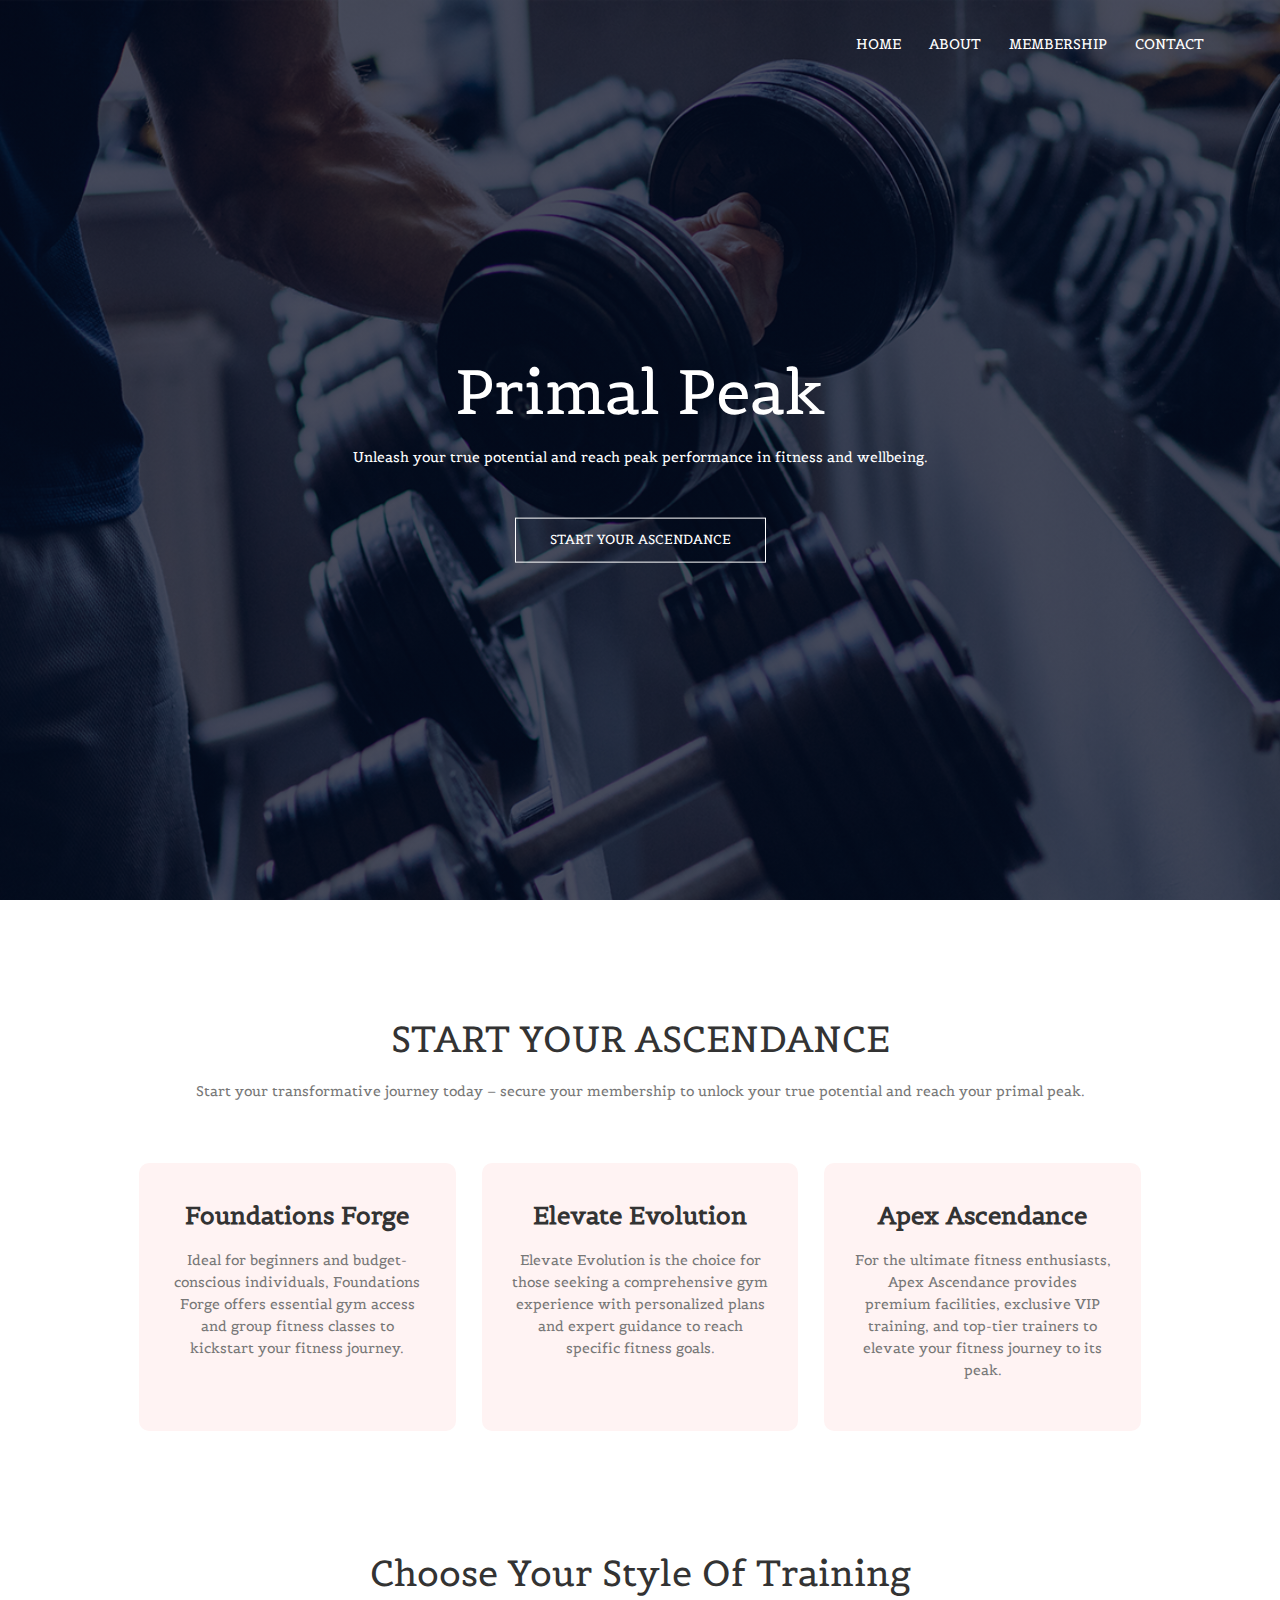
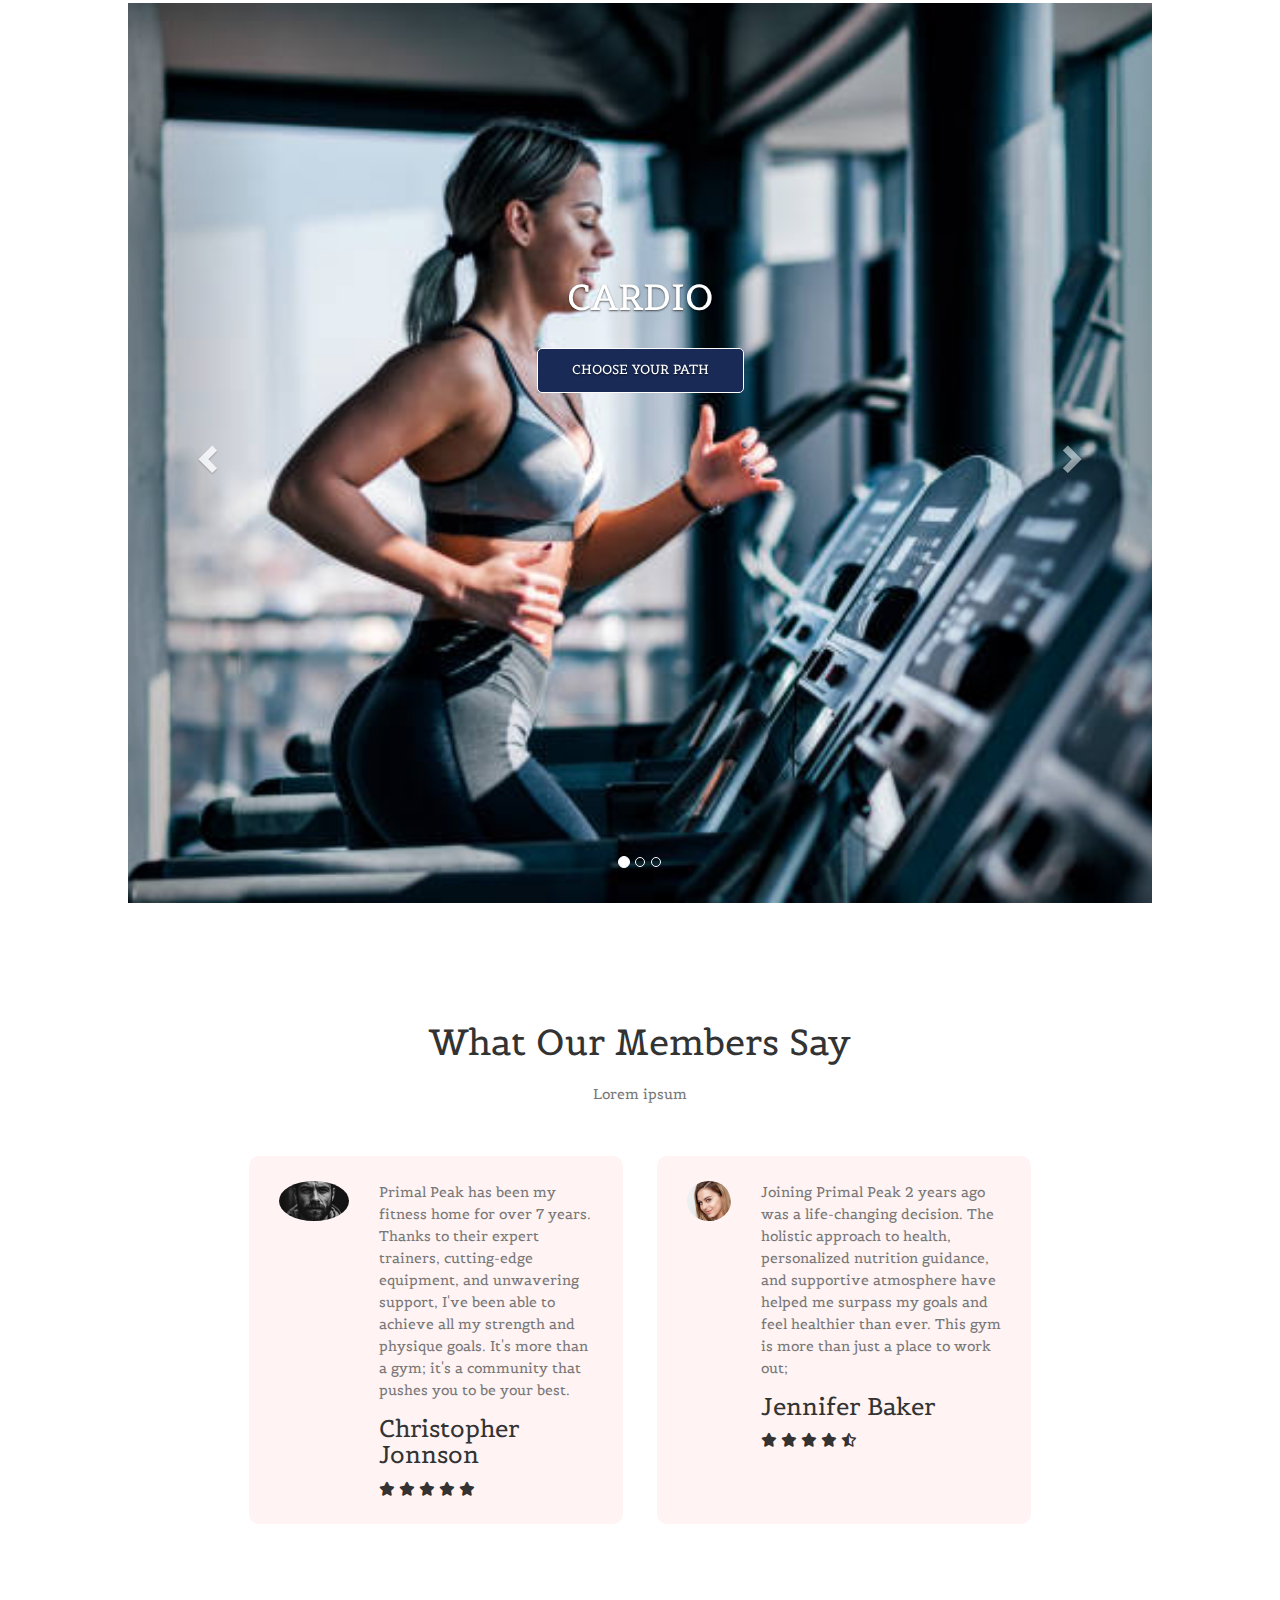
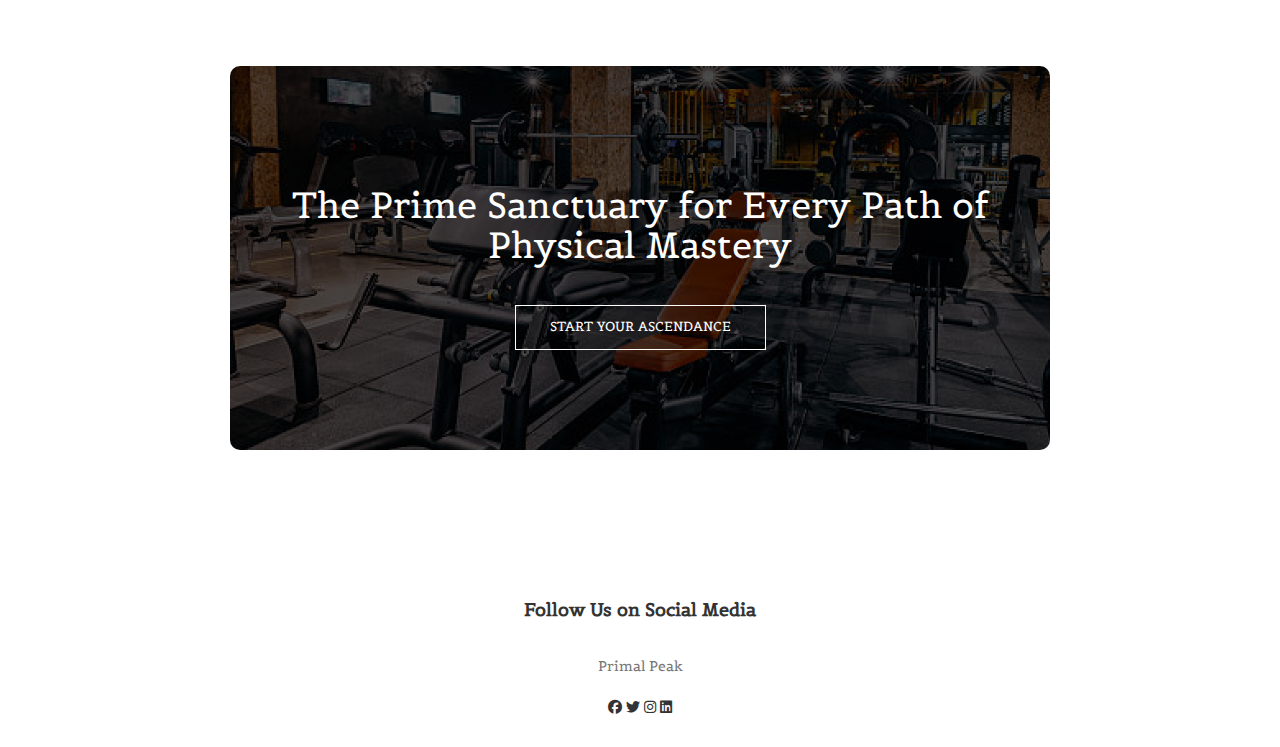
<file: PrimalPeak-Gym-Website/index.html>
<!DOCTYPE html>
<html>
<head>
	<meta charset="utf-8">
	<meta name="viewport" content="width=device-width, initial-scale=1">
	<title>Primal Peak - Unleash Your True Potential</title>
	<link rel="stylesheet" type="text/css" href="style.css">
	<link rel="preconnect" href="https://fonts.googleapis.com">
<link rel="preconnect" href="https://fonts.gstatic.com" crossorigin>
<link href="https://fonts.googleapis.com/css2?family=Belgrano&display=swap" rel="stylesheet">
<!-- <link rel="stylesheet" type="text/css" href="https://cdn.jsdelivr.net/npm/@fortawesome/fontawesome-free@6.2.1/css/fontawesome.min.css"> -->
<link rel="stylesheet" 
href="https://cdnjs.cloudflare.com/ajax/libs/font-awesome/6.4.2/css/all.min.css">

    <!-- Add the following lines for Bootstrap and jQuery -->
    <link href="https://maxcdn.bootstrapcdn.com/bootstrap/3.3.7/css/bootstrap.min.css" rel="stylesheet">
    <script src="https://ajax.googleapis.com/ajax/libs/jquery/3.5.1/jquery.min.js"></script>
    <script src="https://maxcdn.bootstrapcdn.com/bootstrap/3.3.7/js/bootstrap.min.js"></script>



<script src="https://cdn.jsdelivr.net/npm/@popperjs/core@2.11.8/dist/umd/popper.min.js" integrity="sha384-I7E8VVD/ismYTF4hNIPjVp/Zjvgyol6VFvRkX/vR+Vc4jQkC+hVqc2pM8ODewa9r" crossorigin="anonymous"></script>
<script src="https://cdn.jsdelivr.net/npm/bootstrap@5.3.1/dist/js/bootstrap.min.js" integrity="sha384-Rx+T1VzGupg4BHQYs2gCW9It+akI2MM/mndMCy36UVfodzcJcF0GGLxZIzObiEfa" crossorigin="anonymous"></script>
</head>
<body>
	<div class="background-image"> </div>
	<section class ="header"> 
		<nav>
			<div class="nav-links" id="navLinks">
				<i class="fa fa-times" onclick="hideMenu()"></i>
				<ul>
					<li><a href="index.html">HOME</a></li>
					<li><a href="about.html">ABOUT</a></li>
					<li><a href="membership.html">MEMBERSHIP</a></li>
					<li><a href="contact.html">CONTACT</a></li>
				</ul>
			</div>
			<i class="fa fa-bars" onclick="showMenu()"></i>
		</nav>

		<div class = "text-box">
			<h1> Primal Peak </h1>
			<p>Unleash your true potential and reach peak performance in fitness and wellbeing. </p>
			<a href="membership.html" class="hero-btn"> START YOUR ASCENDANCE </a>
		</div>
	</section>

	<!-- Membership -->
	<section class="membership">
		<h1>  START YOUR ASCENDANCE</h1>
		<p>Start your transformative journey today – secure your membership to unlock your true potential and reach your primal peak.</p>

		<div class="row"> 
			<div class="membership-col"> 
				<h3> Foundations Forge</h3>
				<p> Ideal for beginners and budget-conscious individuals, Foundations Forge offers essential gym access and group fitness classes to kickstart your fitness journey.</p>
			</div>

			<div class="membership-col"> 
				<h3> Elevate Evolution</h3>
				<p> Elevate Evolution is the choice for those seeking a comprehensive gym experience with personalized plans and expert guidance to reach specific fitness goals.</p>
			</div>

			<div class="membership-col"> 
				<h3> Apex Ascendance</h3>
				<p> For the ultimate fitness enthusiasts, Apex Ascendance provides premium facilities, exclusive VIP training, and top-tier trainers to elevate your fitness journey to its peak.</p>
			</div>
		</div>
	</section>  

	<!-- Chains -->
	

	<section class="chains">
		 <script type="text/javascript" src="https://api.tomtom.com/maps-sdk-for-web/cdn/6.x/<version>/maps/maps-web.min.js"></script>
		<h1>Choose Your Style Of Training</h1>

		<div id="myCarousel" class="carousel slide" data-ride="carousel">
    <ol class="carousel-indicators">
        <li data-target="#myCarousel" data-slide-to="0" class="active"></li>
        <li data-target="#myCarousel" data-slide-to="1"></li>
        <li data-target="#myCarousel" data-slide-to="2"></li>
    </ol>
    <div class="carousel-inner" role="listbox">
        <div class="item active">
            <img src="images/carousel1.jpeg" alt="Banner 1">
            <div class="carousel-caption">
                <h1>Cardio</h1>
                <br>
                <!-- <button type="button" class="btn btn-default">Choose Your Path</button> -->
                <a href="membership.html" class="path-btn"> Choose Your Path </a>
            </div>
        </div>
        <div class="item">
            <img src="images/carousel2test.png" alt="Banner 2">
             <div class="carousel-caption">
                <h1>Strength Training</h1>
                <br>
                <!-- <button type="button" class="btn btn-default">Choose Your Path</button> -->
                <a href="membership.html" class="path-btn"> Choose Your Path </a>
            </div>
        </div>
        <div class="item">
            <img src="images/frontlever.jpeg" alt="Banner 3">
             <div class="carousel-caption">
                <h1>Calisthenics</h1>
                <br>
                <!-- <button type="button" class="btn btn-default">Choose Your Path</button> -->
                <a href="membership.html" class="path-btn"> Choose Your Path </a>
            </div>
        </div>
    </div>
    <!-- Start slider controls -->
    <a class="left carousel-control" href="#myCarousel" role="button" data-slide="prev">
        <span class="glyphicon glyphicon-chevron-left"></span>
        <span class="sr-only">Previous</span>
    </a>
    <a class="right carousel-control" href="#myCarousel" role="button" data-slide="next">
        <span class="glyphicon glyphicon-chevron-right"></span>
        <span class="sr-only">Next</span>
    </a>
</div>




<!-- Javascript for Toggle Menu -->
	<script type="text/javascript">
		var navLinks = document.getElementById("navLinks"); 
		function showMenu(){
			navLinks.style.right = "0";
		}
		function hideMenu(){
			navLinks.style.right= "-200px"; 
		}
	</script>


	<!-- testimonials -->

	<section class="testimonials">
		<h1>What Our Members Say</h1>
		<p>Lorem ipsum</p>

		<div class="row">
			<div class="testimonial-col">
				<img src="images/test1.png">
				<div>
					<p>Primal Peak has been my fitness home for over 7 years. Thanks to their expert trainers, cutting-edge equipment, and unwavering support, I've been able to achieve all my strength and physique goals. It's more than a gym; it's a community that pushes you to be your best.</p>
					<h3>Christopher Jonnson</h3>
					<i class="fa-solid fa-star"></i>
					<i class="fa-solid fa-star"></i>
					<i class="fa-solid fa-star"></i>
					<i class="fa-solid fa-star"></i>
					<i class="fa-solid fa-star"></i>
				</div>
			</div>
			<div class="testimonial-col">
				<img src="images/test2.png">
				<div>
					<p>Joining Primal Peak 2 years ago was a life-changing decision. The holistic approach to health, personalized nutrition guidance, and supportive atmosphere have helped me surpass my goals and feel healthier than ever. This gym is more than just a place to work out; </p>
					<h3>Jennifer Baker</h3>
					<i class="fa fa-star"></i>
					<i class="fa fa-star"></i>
					<i class="fa fa-star"></i>
					<i class="fa fa-star"></i>
					<i class="fa-regular fa-star-half-stroke"></i>
				</div>
			</div>
		</div>
	</section>


	<!-- Call To Action -->

	<section class="cta">
		<h1>The Prime Sanctuary for Every Path of Physical Mastery</h1>
		<a href="membership.html" class="hero-btn"> START YOUR ASCENDANCE </a>
	</section> 


	<!-- Footer -->

	<section class="footer">
		<h4>Follow Us on Social Media</h4>
		<p>Primal Peak</p>
		<div class="icons">
			<i class="fa-brands fa-facebook"></i>
			<i class="fa-brands fa-twitter"></i>
			<i class="fa-brands fa-instagram"></i>
			<i class="fa-brands fa-linkedin"></i>
		</div>
	</section>

</body>
</html>
</file>
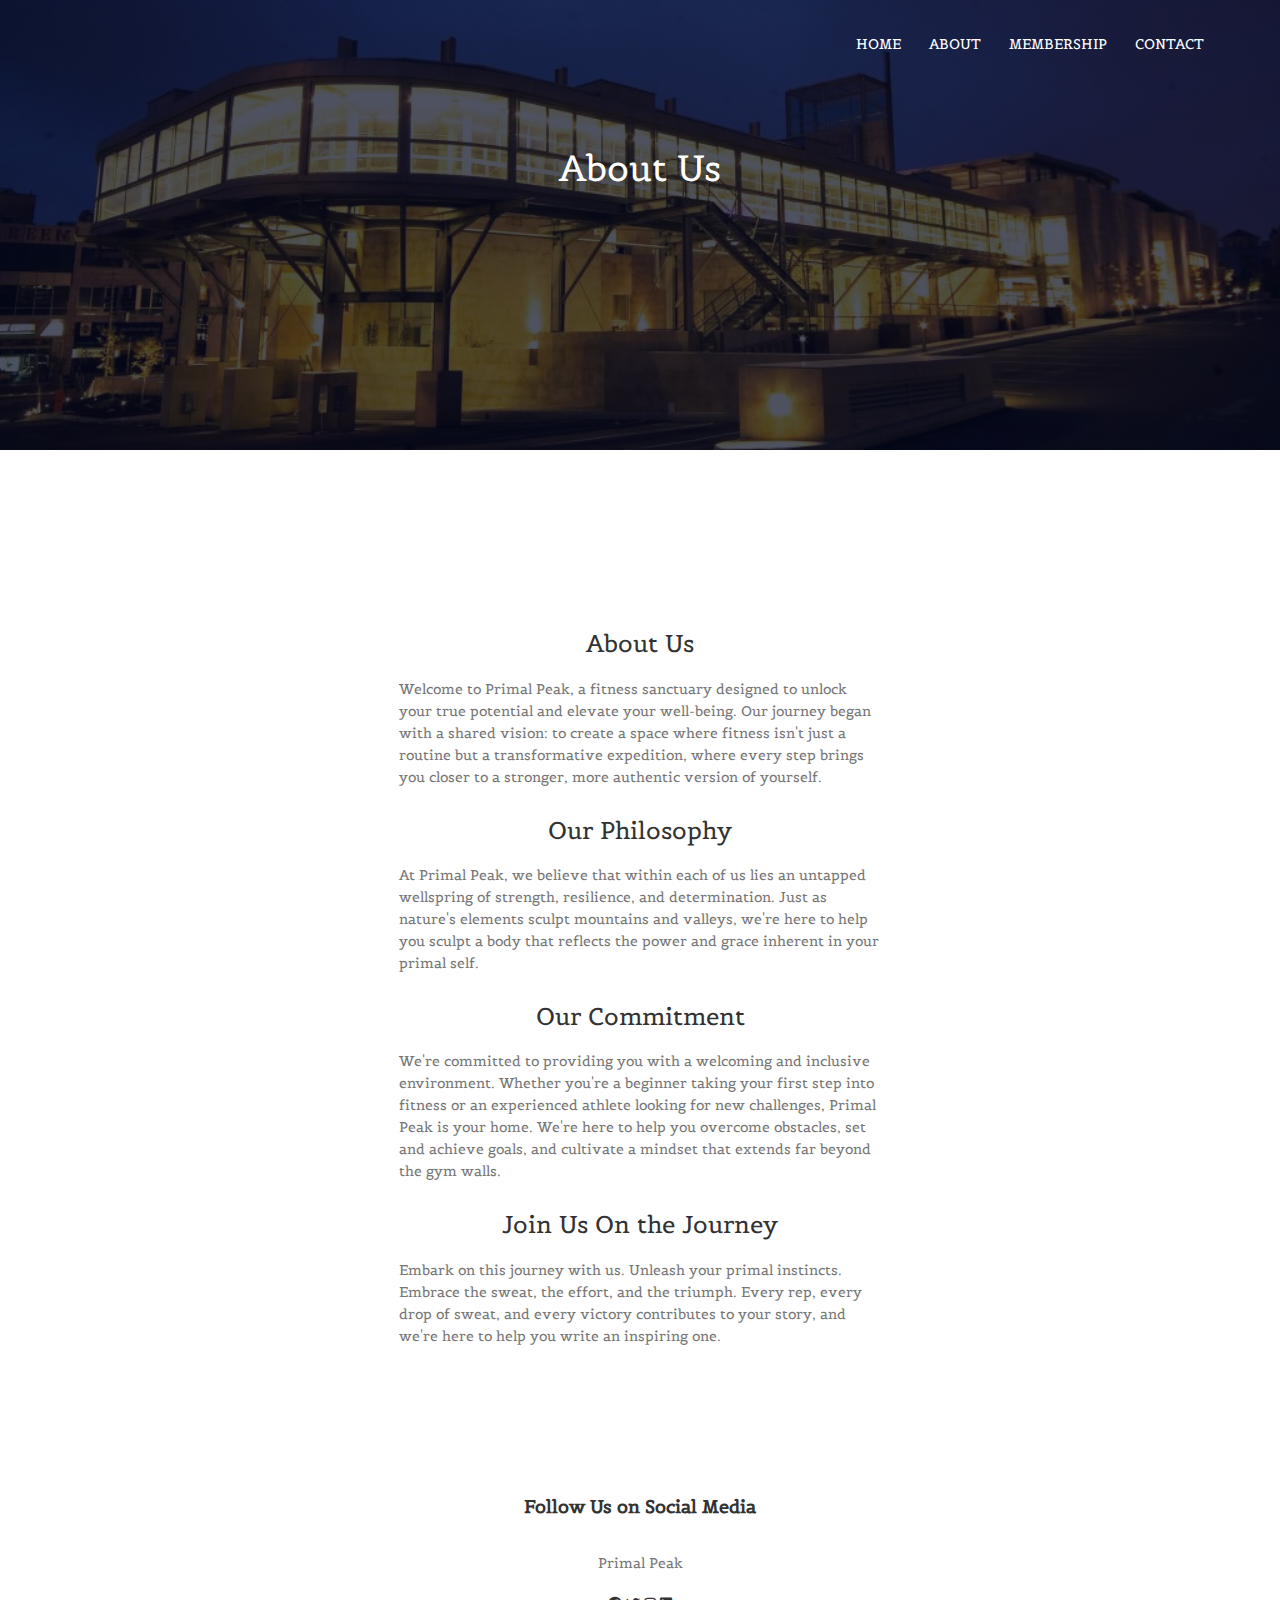
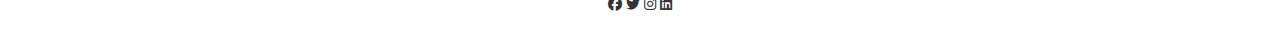
<file: PrimalPeak-Gym-Website/about.html>
<!DOCTYPE html>
<html>
<head>
	<meta charset="utf-8">
	<meta name="viewport" content="width=device-width, initial-scale=1">
	<title>Primal Peak - Unleash Your True Potential</title>
	<link rel="stylesheet" type="text/css" href="style.css">
	<link rel="preconnect" href="https://fonts.googleapis.com">
<link rel="preconnect" href="https://fonts.gstatic.com" crossorigin>
<link href="https://fonts.googleapis.com/css2?family=Belgrano&display=swap" rel="stylesheet">
<!-- <link rel="stylesheet" type="text/css" href="https://cdn.jsdelivr.net/npm/@fortawesome/fontawesome-free@6.2.1/css/fontawesome.min.css"> -->
<link rel="stylesheet" 
href="https://cdnjs.cloudflare.com/ajax/libs/font-awesome/6.4.2/css/all.min.css">

    <!-- Add the following lines for Bootstrap and jQuery -->
    <link href="https://maxcdn.bootstrapcdn.com/bootstrap/3.3.7/css/bootstrap.min.css" rel="stylesheet">
    <script src="https://ajax.googleapis.com/ajax/libs/jquery/3.5.1/jquery.min.js"></script>
    <script src="https://maxcdn.bootstrapcdn.com/bootstrap/3.3.7/js/bootstrap.min.js"></script>



<script src="https://cdn.jsdelivr.net/npm/@popperjs/core@2.11.8/dist/umd/popper.min.js" integrity="sha384-I7E8VVD/ismYTF4hNIPjVp/Zjvgyol6VFvRkX/vR+Vc4jQkC+hVqc2pM8ODewa9r" crossorigin="anonymous"></script>
<script src="https://cdn.jsdelivr.net/npm/bootstrap@5.3.1/dist/js/bootstrap.min.js" integrity="sha384-Rx+T1VzGupg4BHQYs2gCW9It+akI2MM/mndMCy36UVfodzcJcF0GGLxZIzObiEfa" crossorigin="anonymous"></script>
</head>
<body>
	<div class="background-image"> </div>
	<section class ="about-header"> 
		<nav>
			<div class="nav-links" id="navLinks">
				<i class="fa fa-times" onclick="hideMenu()"></i>
				<ul>
					<li><a href="index.html">HOME</a></li>
					<li><a href="about.html">ABOUT</a></li>
					<li><a href="membership.html">MEMBERSHIP</a></li>
					<li><a href="contact.html">CONTACT</a></li>
				</ul>
			</div>
			<i class="fa fa-bars" onclick="showMenu()"></i>
		</nav>
		<h1>About Us</h1>
	</section>

	<!-- about us content -->

	<section class="about-us">
		<div class="row">
			<div class="about-col">
				<h3>About Us</h3>
				<p>Welcome to Primal Peak, a fitness sanctuary designed to unlock your true potential and elevate your well-being. Our journey began with a shared vision: to create a space where fitness isn't just a routine but a transformative expedition, where every step brings you closer to a stronger, more authentic version of yourself.</p>

				<h3>Our Philosophy</h3>
				<p>At Primal Peak, we believe that within each of us lies an untapped wellspring of strength, resilience, and determination. Just as nature's elements sculpt mountains and valleys, we're here to help you sculpt a body that reflects the power and grace inherent in your primal self.</p>

				<h3>Our Commitment</h3>
				<p>We're committed to providing you with a welcoming and inclusive environment. Whether you're a beginner taking your first step into fitness or an experienced athlete looking for new challenges, Primal Peak is your home. We're here to help you overcome obstacles, set and achieve goals, and cultivate a mindset that extends far beyond the gym walls.
				</p>

				<h3>Join Us On the Journey</h3>
				<p>Embark on this journey with us. Unleash your primal instincts. Embrace the sweat, the effort, and the triumph. Every rep, every drop of sweat, and every victory contributes to your story, and we're here to help you write an inspiring one.
				</p>
			</div>
		</div>
	</section>


	<!-- Footer -->

	<section class="footer">
		<h4>Follow Us on Social Media</h4>
		<p>Primal Peak</p>
		<div class="icons">
			<i class="fa-brands fa-facebook"></i>
			<i class="fa-brands fa-twitter"></i>
			<i class="fa-brands fa-instagram"></i>
			<i class="fa-brands fa-linkedin"></i>
		</div>
	</section>

</body>
</html>
</file>
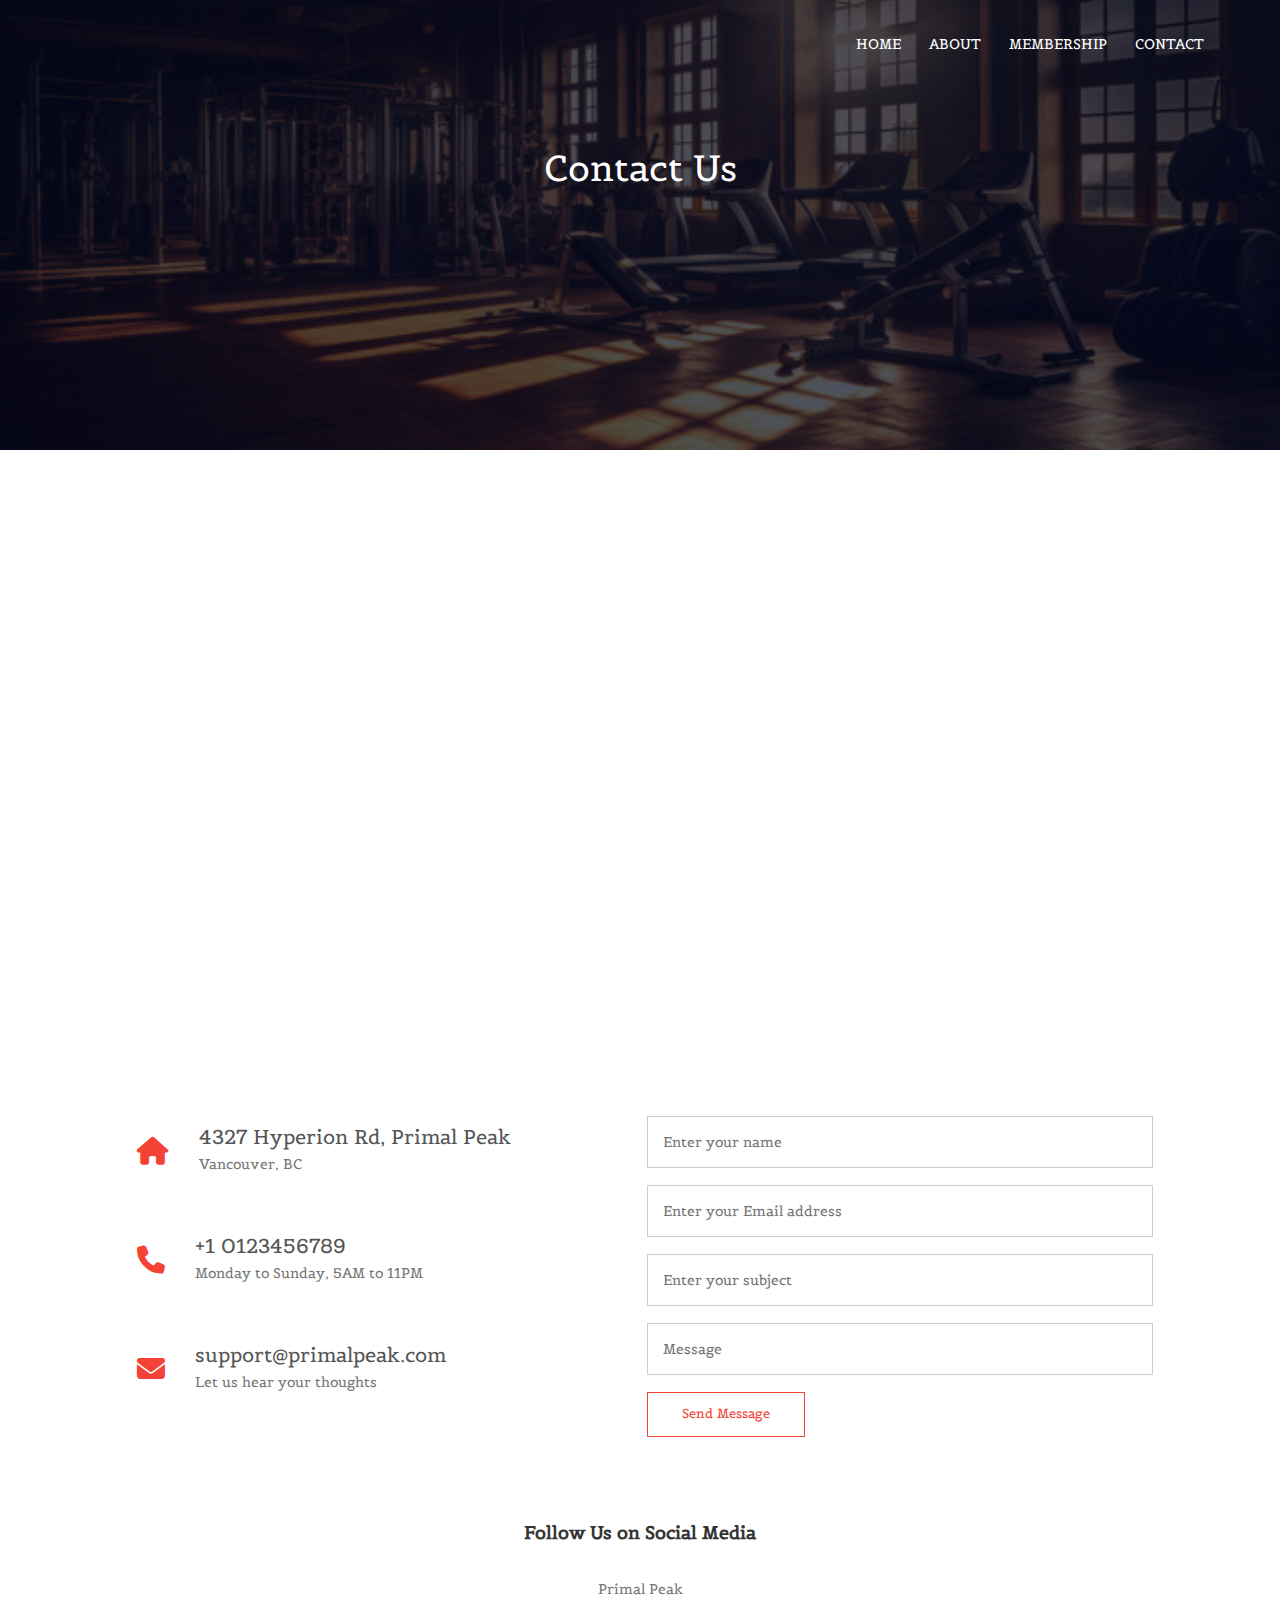
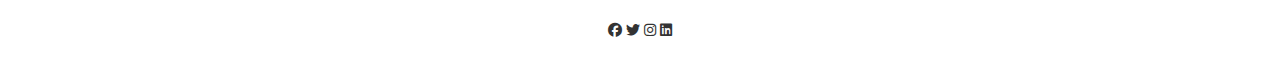
<file: PrimalPeak-Gym-Website/contact.html>
<!DOCTYPE html>
<html>
<head>
	<meta charset="utf-8">
	<meta name="viewport" content="width=device-width, initial-scale=1">
	<title>Primal Peak - Unleash Your True Potential</title>
	<link rel="stylesheet" type="text/css" href="style.css">
	<link rel="preconnect" href="https://fonts.googleapis.com">
<link rel="preconnect" href="https://fonts.gstatic.com" crossorigin>
<link href="https://fonts.googleapis.com/css2?family=Belgrano&display=swap" rel="stylesheet">
<!-- <link rel="stylesheet" type="text/css" href="https://cdn.jsdelivr.net/npm/@fortawesome/fontawesome-free@6.2.1/css/fontawesome.min.css"> -->
<link rel="stylesheet" 
href="https://cdnjs.cloudflare.com/ajax/libs/font-awesome/6.4.2/css/all.min.css">

    <!-- Add the following lines for Bootstrap and jQuery -->
    <link href="https://maxcdn.bootstrapcdn.com/bootstrap/3.3.7/css/bootstrap.min.css" rel="stylesheet">
    <script src="https://ajax.googleapis.com/ajax/libs/jquery/3.5.1/jquery.min.js"></script>
    <script src="https://maxcdn.bootstrapcdn.com/bootstrap/3.3.7/js/bootstrap.min.js"></script>



<script src="https://cdn.jsdelivr.net/npm/@popperjs/core@2.11.8/dist/umd/popper.min.js" integrity="sha384-I7E8VVD/ismYTF4hNIPjVp/Zjvgyol6VFvRkX/vR+Vc4jQkC+hVqc2pM8ODewa9r" crossorigin="anonymous"></script>
<script src="https://cdn.jsdelivr.net/npm/bootstrap@5.3.1/dist/js/bootstrap.min.js" integrity="sha384-Rx+T1VzGupg4BHQYs2gCW9It+akI2MM/mndMCy36UVfodzcJcF0GGLxZIzObiEfa" crossorigin="anonymous"></script>
</head>
<body>
	<div class="background-image"> </div>
	<section class ="contact-header"> 
		<nav>
			<div class="nav-links" id="navLinks">
				<i class="fa fa-times" onclick="hideMenu()"></i>
				<ul>
					<li><a href="index.html">HOME</a></li>
					<li><a href="about.html">ABOUT</a></li>
					<li><a href="membership.html">MEMBERSHIP</a></li>
					<li><a href="contact.html">CONTACT</a></li>
				</ul>
			</div>
			<i class="fa fa-bars" onclick="showMenu()"></i>
		</nav>
		<h1> Contact Us </h1>
	</section>

	<!-- contact us  -->

	<section class="location">

		<iframe src="https://www.google.com/maps/embed?pb=!1m18!1m12!1m3!1d41661.333028586916!2d-123.32221145136721!3d49.260605200000015!2m3!1f0!2f0!3f0!3m2!1i1024!2i768!4f13.1!3m3!1m2!1s0x548672cc2fd41e03%3A0xc79dd4e7732aa2f3!2sThe%20University%20of%20British%20Columbia!5e0!3m2!1sen!2sca!4v1696145762890!5m2!1sen!2sca" width="600" height="450" style="border:0;" allowfullscreen="" loading="lazy" referrerpolicy="no-referrer-when-downgrade"></iframe>

	</section>

	<section class="contact-us">

		<div class="row">
			<div class="contact-col"> 
				<div>
					<i class="fa fa-home"></i>
					<span>
						<h5>4327 Hyperion Rd, Primal Peak</h5>
						<p>Vancouver, BC</p>
					</span>
				</div>

				<div>
					<i class="fa fa-phone"></i>
					<span>
						<h5>+1 0123456789</h5>
						<p>Monday to Sunday, 5AM to 11PM</p>
					</span>
				</div>
					<div>
					<i class="fa fa-envelope"></i>
					<span>
						<h5>support@primalpeak.com</h5>
						<p>Let us hear your thoughts</p>
					</span>
				</div>
			</div>
			<div class="contact-col">
				<form action="">
					<input type="text" placeholder="Enter your name" required>
					<input type="email" placeholder="Enter your Email address" required>
					<input type="text" placeholder="Enter your subject" required>
					<input type="text" placeholder="Message" required></textarea>
					<button type="submit" class="hero-btn red-btn">
						Send Message 
					</button>
				</form>
			</div>
		</div>
	</section>




	<!-- Footer -->

	<section class="footer">
		<h4>Follow Us on Social Media</h4>
		<p>Primal Peak</p>
		<div class="icons">
			<i class="fa-brands fa-facebook"></i>
			<i class="fa-brands fa-twitter"></i>
			<i class="fa-brands fa-instagram"></i>
			<i class="fa-brands fa-linkedin"></i>
		</div>
	</section>

</body>
</html>
</file>
<file: PrimalPeak-Gym-Website/style.css>
*{
	margin: 0;
	padding: 0;
	font-family: 'Belgrano', serif;
}

.header{
	min-height: 100vh;
	width: 100%;
	background-image: linear-gradient(rgba(4, 9, 30, 0.7), rgba(4, 9, 30, 0.7)), url(images/banner4.png);
	background-position: center;
	background-size: cover;
	position: relative;
}

.header2{
	min-height: 100vh;
	width: 100%;
	background-image: url(images/gymbackground01.jpeg);
	background-position: center;
	background-size: cover;
	position: relative;
}
nav {
	display: flex;
	padding: 2% 5%;
	justify-content: space-between;
	align-content: center;
}

nav img{
	width: 100px;
}

.nav-links{
	flex:1;
	text-align: right;
}

.nav-links ul li{
	list-style: none;
	display: inline-block;
	padding: 8px 12px;
	position: relative;
}

.nav-links ul li a{
	color: #fff;
	text-decoration: none;
	font-size: 14px;
}

.nav-links ul li::after{
	content: ' ';
	width: 0%;
	height: 2px;
	background: #f44336;
	display: block;
	margin: auto;
	transition: 0.5s;
}

.nav-links ul li:hover::after{
	width: 100%;
}

.text-box{
	width: 90%;
	color: #fff;
	position: absolute;
	top: 50%;
	left: 50%;
	transform: translate(-50%, -50%);
	text-align: center;
}

.text-box h1{
	font-size: 62px;
}

.text-box p{
	margin: 10px 0 40px;
	font-size: 14px;
	color: #fff;
}

.hero-btn{
	display: inline-block;
	text-decoration: none;
	color: #fff;
	border: 1px solid #fff;
	padding: 12px 34px;
	font-size: 13px;
	background: transparent;
	position: relative;
	cursor: pointer;
}

.hero-btn:hover{
	border: 1px solid #f44336;
	background: #f44336;
	transition: 1s;
}

nav .fa{
	display: none;
}

@media(max-width: 700px){
	.text-box h1{
		font-size: 20px;
	}
	.nav-links ul li{
		display: block;
	}
	.nav-links{
		position: absolute;
		background: #f44336;
		height: 100vh;
		width: 200px;
		top: 0;
		right: -200px;
		text-align: left;
		z-index: 2;
		transition: 1s;
	}

	nav .fa{
		display: block;
		color: #fff;
		margin: 10px;
		font-size: 22px;
		cursor: pointer;
	}

	.nav-links ul{
		padding: 30px;
	}
}

/*membership*/

.membership{
	width: 80%;
	margin: auto;
	text-align: center;
	padding-top: 100px;
}

h1{
	font-size: 36px;
	font-weight: 600;
}

p{
	color: #777;
	font-size: 14px;
	font-weight: 300;
	line-height: 22px;
	padding: 10px;
}

.row{
	margin-top: 5%;
	display: flex;
	justify-content: space-between;
}

.membership-col{
	flex-basis: 31%;
	background: #fff3f3;
	border-radius: 10px;
	margin-bottom: 5%;
	padding: 20px 12px;
	box-sizing: border-box;
	transition: 0.5s;
}

h3{
	text-align: center;
	font-weight: 600;
	margin: 10px 0;
}

.membership-col:hover{
	box-shadow: 0 0 20px 0px rgba(0, 0, 0, 0.2);
}

@media(max-width: 700px){
	.row{
		flex-direction: column;
	}
}

.chains{
	width: 80%;
	margin: auto;
	text-align: center;
	padding-top: 50px;
}

/*.chains-col{
	flex-basis: 32%;
	border-radius: 10px;
	margin-bottom: 30px;
	position: relative;
	overflow: hidden;
}*/

.carousel-caption{
	top:50%;
	transform: translateY(-50%);
	text-transform: uppercase;
}

#myCarousel{
	height: 100vh;
	overflow: hidden;
}

#myCarousel .carousel-inner .item{
	height: 100vh;
}

#myCarousel .carousel-inner .item img{
	height: 100vh;
	width: 100%;
	object-fit: cover;
}

.path-btn {
	display: inline-block;
	text-decoration: none;
	color: #fff;
	border: 1px solid #fff;
	padding: 12px 34px;
	font-size: 13px;
    background-color: #192a56;
    border-radius: 5px;
    position: relative;
    cursor: pointer;
}
.path-btn:hover{
	border: 1px solid #f44336;
	background: #f44336;
	transition: 1s;
}

/*testimonials*/

.testimonials{
	width: 80%;
	margin: auto;
	padding-top: 100px;
	text-align: center;
}

.testimonial-col{
	flex-basis: 44%;
	border-radius: 10px;
	margin-bottom: 5%;
	text-align: left;
	background: #fff3f3;
	padding: 25px;
	cursor: pointer;
	display: flex;
}

.testimonial-col img{
	height: 40px;
	margin-left: 5px;
	margin-right: 30px;
	border-radius: 50%;
}

.testimonial-col p{
	padding: 0;
}

.testimonial-col h3{
	margin-top: 15px;
	text-align: left;
}

/*call to action*/

.cta{
	margin: 100px auto;
	width: 80%;
	background-image: linear-gradient(rgba(0, 0, 0, 0.7), rgba(0, 0, 0, 0.7)), url(images/cta.jpeg);
	backgtround-position: center;
	background-size: cover;
	border-radius: 10px;
	text-align: center;
	padding: 100px 0;
}

.cta h1{
	color: #fff;
	margin-bottom: 40px;
	padding: 0;
}

@media(max-width: 700px) {
	.cta h1{
		font-size: 24px;
	}
}

/*Footer*/

.footer{
	width: 100%;
	text-align: center;
	padding: 30px 0;
}

.footer2{
	width: 100%;
	text-align: center;
	padding: 30px 0;
	color: #fff;
}

.footer h4{
	margin-bottom: 25px;
	margin-top: 20px;
	font-weight: 600;
}


/*About Us Page*/

.about-header{
	height: 50vh;
	width: 100%;
	background-image: linear-gradient(rgba(4, 9, 30, 0.7), rgba(4, 9, 30, 0.7)), url(images/about2.jpeg);
	background-position: center;
	background-size: cover;
	text-align: center;
	color: #fff;
}

.about-header h1{
	margin-top: 50px;
}

.about-us {
	width: 80%;
	margin: auto;
	padding-top: 80px;
	padding-bottom: 50px;
}

.about-col{
	flex-basis: 48%;
	padding: 30px 2px;
}

/*membership page*/

.membership-header{
	height: 50vh;
	width: 100%;
	background-image: linear-gradient(rgba(4, 9, 30, 0.7), rgba(4, 9, 30, 0.7)), url(images/membership1.jpeg);
	background-position: center;
	background-size: cover;
	text-align: center;
	color: #fff;
}



/*membership*/

.membership {
    width: 80%;
    margin: auto;
    text-align: center;
    padding-top: 100px;
}

.membership h3 {
    font-size: 24px;
    font-weight: 600;
}

.membership p {
    color: #777;
    font-size: 14px;
    font-weight: 300;
    line-height: 22px;
    padding: 10px;
}

.membership-col {
    flex-basis: 30%;
    background: #fff3f3;
    border-radius: 10px;
    margin-bottom: 5%;
    padding: 20px;
    box-sizing: border-box;
    transition: 0.5s;
}

.membership-col:hover {
    box-shadow: 0 0 20px 0px rgba(0, 0, 0, 0.2);
}

.membership-col p {
    margin-bottom: 20px;
}

.membership-col strong {
    font-size: 18px;
    font-weight: 600;
    color: #f44336;
}

.membership-btn {
    display: inline-block;
    text-decoration: none;
    color: #fff;
    background-color: #f44336;
    padding: 12px 24px;
    font-size: 16px;
    border-radius: 5px;
    transition: background-color 0.3s ease;
}

.membership-btn:hover {
    background-color: #d32f2f;
}


.membership-description {
	width: 80%;
	margin: auto;
	padding-bottom: 80px;
}

.membership-description-col{
	flex-basis: 50%;
	padding: 30px 2px;
}


/* Credit Card Form */

.container{
    min-height: 100vh;
    background: #eee;
    display: flex;
    align-items: center;
    justify-content: center;
    flex-flow: column;
    padding-bottom: 60px;
}

.container form{
    background: #fff;
    border-radius: 5px;
    box-shadow: 0 10px 15px rgba(0,0,0,.2);
    padding: 20px;
    width: 600px;
    padding-top: 160px;
}

.container form .inputBox{
    margin-top: 20px;
}

.container form .inputBox span{
    display: block;
    color:#999;
    padding-bottom: 5px;
}

.container form .inputBox input,
.container form .inputBox select{
    width: 100%;
    padding: 10px;
    border-radius: 10px;
    border:1px solid rgba(0,0,0,.3);
    color:#444;
}

.container form .flexbox{
    display: flex;
    gap:15px;
}

.container form .flexbox .inputBox{
    flex:1 1 150px;
}

.container form .submit-btn{
    width: 100%;
    background:linear-gradient(45deg, darkorange, darkorange);
    margin-top: 20px;
    padding: 10px;
    font-size: 20px;
    color:#fff;
    border-radius: 10px;
    cursor: pointer;
    transition: .2s linear;
}

.container form .submit-btn:hover{
    letter-spacing: 2px;
    opacity: .8;
}

.container .card-container{
    margin-bottom: -150px;
    position: relative;
    height: 250px;
    width: 400px;
}

.container .card-container .front{
    position: absolute;
    height: 100%;
    width: 100%;
    top: 0; left: 0;
    background:linear-gradient(45deg, blueviolet, darkslateblue);
    border-radius: 5px;
    backface-visibility: hidden;
    box-shadow: 0 15px 25px rgba(0,0,0,.2);
    padding:20px;
    transform:perspective(1000px) rotateY(0deg);
    transition:transform .4s ease-out;
}

.container .card-container .front .image{
    display: flex;
    align-items:center;
    justify-content: space-between;
    padding-top: 10px;
}

.container .card-container .front .image img{
    height: 50px;
}

.container .card-container .front .card-number-box{
    padding:30px 0;
    font-size: 22px;
    color:#fff;
}

.container .card-container .front .flexbox{
    display: flex;
}

.container .card-container .front .flexbox .box:nth-child(1){
    margin-right: auto;
}

.container .card-container .front .flexbox .box{
    font-size: 15px;
    color:#fff;
}

.container .card-container .back{
    position: absolute;
    top:0; left: 0;
    height: 100%;
    width: 100%;
    background:linear-gradient(45deg, blueviolet, darkslateblue);
    border-radius: 5px;
    padding: 20px 0;
    text-align: right;
    backface-visibility: hidden;
    box-shadow: 0 15px 25px rgba(0,0,0,.2);
    transform:perspective(1000px) rotateY(180deg);
    transition:transform .4s ease-out;
}

.container .card-container .back .stripe{
    background: #000;
    width: 100%;
    margin: 10px 0;
    height: 50px;
}

.container .card-container .back .box{
    padding: 0 20px;
}

.container .card-container .back .box span{
    color:#fff;
    font-size: 15px;
}

.container .card-container .back .box .cvv-box{
    height: 50px;
    padding: 10px;
    margin-top: 5px;
    color:#333;
    background: #fff;
    border-radius: 5px;
    width: 100%;
}

.container .card-container .back .box img{
    margin-top: 30px;
    height: 30px;
}

/*contact us */


.contact-header{
	height: 50vh;
	width: 100%;
	background-image: linear-gradient(rgba(4, 9, 30, 0.7), rgba(4, 9, 30, 0.7)), url(images/gymbackground01.jpeg);
	background-position: center;
	background-size: cover;
	text-align: center;
	color: #fff;
}

.contact-header h1{
	margin-top: 50px;
}

.location{
	width: 80%;
	margin: auto;
	padding: 80px 0;
}

.location iframe{
	width: 100%;
}


.contact-us{
	width: 80%;
	margin: auto;
}


.contact-col{
	flex-basis: 48%;
	margin-bottom: 30px;
}

.contact-col div{
	display: flex;
	align-items: center;
	margin-bottom: 40px;
}

.contact-col div .fa{
	font-size: 28px;
	color: #f44336;
	margin: 10px;
	margin-right: 30px;
} 

.contact-col div p{
	padding: 0;

}

.contact-col div h5{
	font-size: 20px;
	margin-bottom: 5px;
	color: #555;
	font-weight: 400;
}


.contact-col input{ 
	width: 100%;
	padding: 15px;
	margin-bottom: 17px;
	outline: none;
	border: 1px solid #ccc;
} 

.red-btn{
	border: 1px solid #f44336;
	background: transparent;
	color: #f44336;
}

.red-btn: hover{
	color: #fff;
}
</file>
